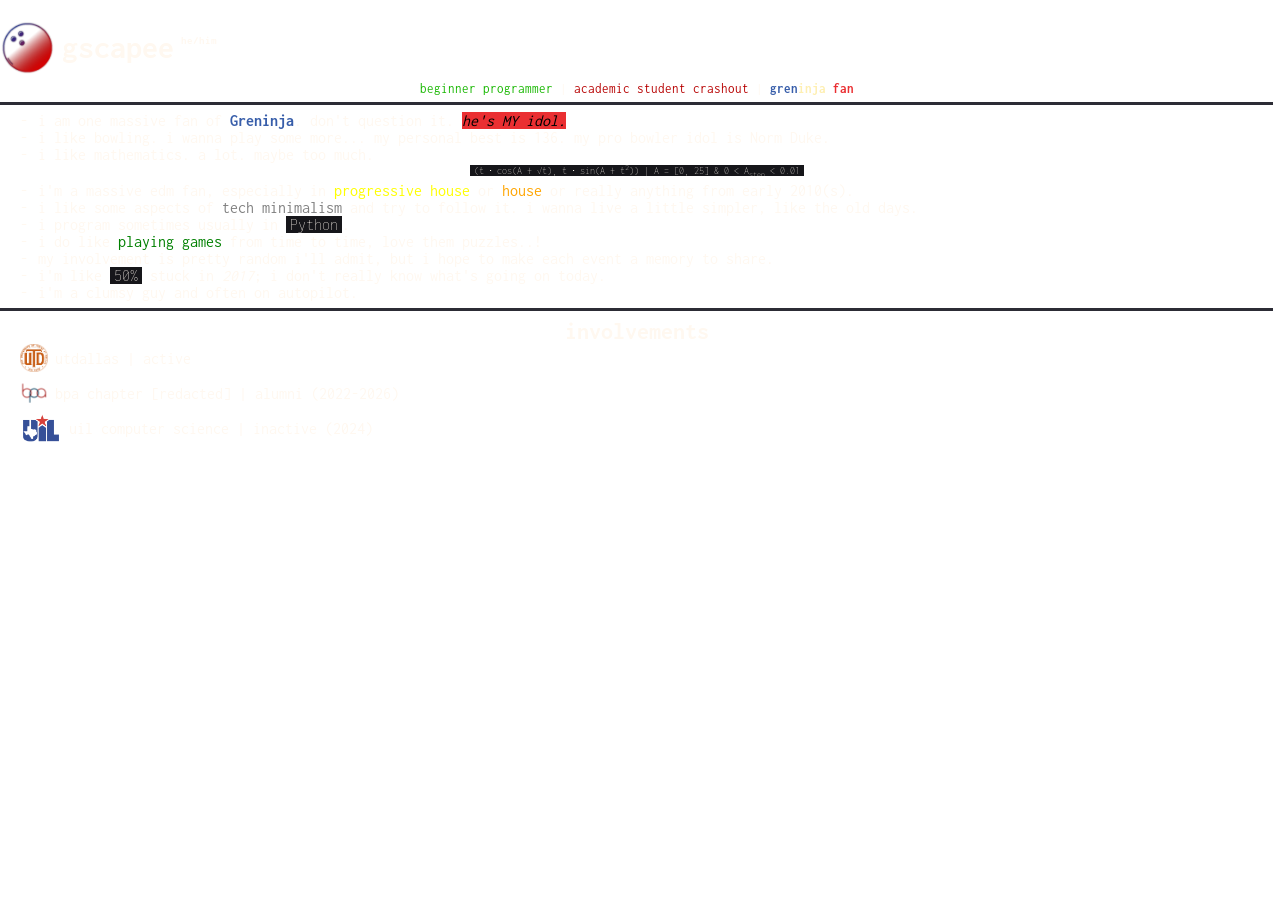
<file: src/html/about_me.html>
<!DOCTYPE html>
<html lang="en">
    <head>
        <meta charset="UTF-8">
        <meta name="viewport" content="width=device-width, initial-scale=1.0">
        <title>home page</title>
        <link href="../css/native.css" rel="stylesheet">
        <link href="../css/content.css" rel="stylesheet">
    </head>
    <body>
        <main>
            <div style="display: flex; flex-direction: row; align-items: center; margin-bottom: 7px;">
                <img style="display: inline-block; width: 55px;" src="../../resources/images/about_me/bowlerscolored.png"/> 
                <h1 style="display: inline-block; margin-left: 7px; margin-right: 7px; margin-bottom: 0;">gscapee</h1>
                <h6>he/him</h6>
            </div>
            <p id="titles" style="text-align: center; font-size:small;">
                <span style="color: #18b700">beginner programmer</span> | <span style="color: #b70000">academic student crashout</span> | <b><span style="color: #385EAA">gren<span style="color: #FEEFB1">inja</span> <span style="color: #ea2f32">fan</span></b>
            </p>
            <div class="horizontal-rule"></div>
            <ul style="padding: 0 20px;">
                <li>i am one massive fan of <b style="color:#385EAA">Greninja</b>. don't question it. <i style="background-color: #ea2f32; color: black;">he's MY idol.</i></li>
                <li>i like bowling. i wanna play some more... my personal best is 136. my pro bowler idol is Norm Duke.</li>
                <li>i like mathematics. a lot. maybe too much.</li>
                <p style="text-align: center; font-size: x-small; margin-bottom: 3px;"><code>(t ⋅ cos(A + √t), t ⋅ sin(A + t<sup>2</sup>)) | A = [0, 25] & 0 &lt; A<sub>step</sub> &lt; 0.01</code></p>
                <li>i'm a massive edm fan, especially in <span style="color:yellow">progressive house</span> or <span style="color: orange;">house</span> or really anything from early 2010(s).</li>
                <li>i like some aspects of <span style="color: gray;">tech minimalism</span> and try to follow it. i wanna live a little simpler, like the old days.</li>
                <li>i program sometimes usually in <code>Python</code>.</li>
                <li>i do like <span style="color: green">playing games</span> from time to time, love them puzzles..!</li>
                <li>my involvement is pretty random i'll admit, but i hope to make each event a memory to share.</li>
                <li>i'm like <code>50%</code> stuck in <i>2017</i>; i don't really know what's going on today.</li>
                <li>i'm a clumsy guy and often on autopilot.</li>
            </ul>
            <div class="horizontal-rule"></div>
            <h2 style="text-align: center;">involvements</h2>
            <div id="github" style="padding: 0 20px; margin-bottom: 7px; display: flex; flex-direction: row; align-items: center;">
                <img style="display: inline-block; height: 28px;" src="../../resources/images/about_me/utdallas.png"/> 
                <p style="display: inline-block; margin-left: 7px; margin-bottom: 0;">utdallas | active</p>
            </div>
            <div id="steam" style="padding: 0 20px; margin-bottom: 7px; display: flex; flex-direction: row; align-items: center;">
                <img style="display: inline-block; height: 28px;" src="../../resources/images/about_me/bpa.png"/> 
                <p style="display: inline-block; margin-left: 7px; margin-bottom: 0;">bpa chapter [redacted] | alumni (2022-2026)</p>
            </div>
            <div id="youtube" style="padding: 0 20px; margin-bottom: 7px; display: flex; flex-direction: row; align-items: center;">
                <img style="display: inline-block; height: 28px;" src="../../resources/images/about_me/uil.png"/> 
                <p style="display: inline-block; margin-left: 7px; margin-bottom: 0;">uil computer science | inactive (2024)</p>
            </div>
        </main>
    </body>
</html>
</file>
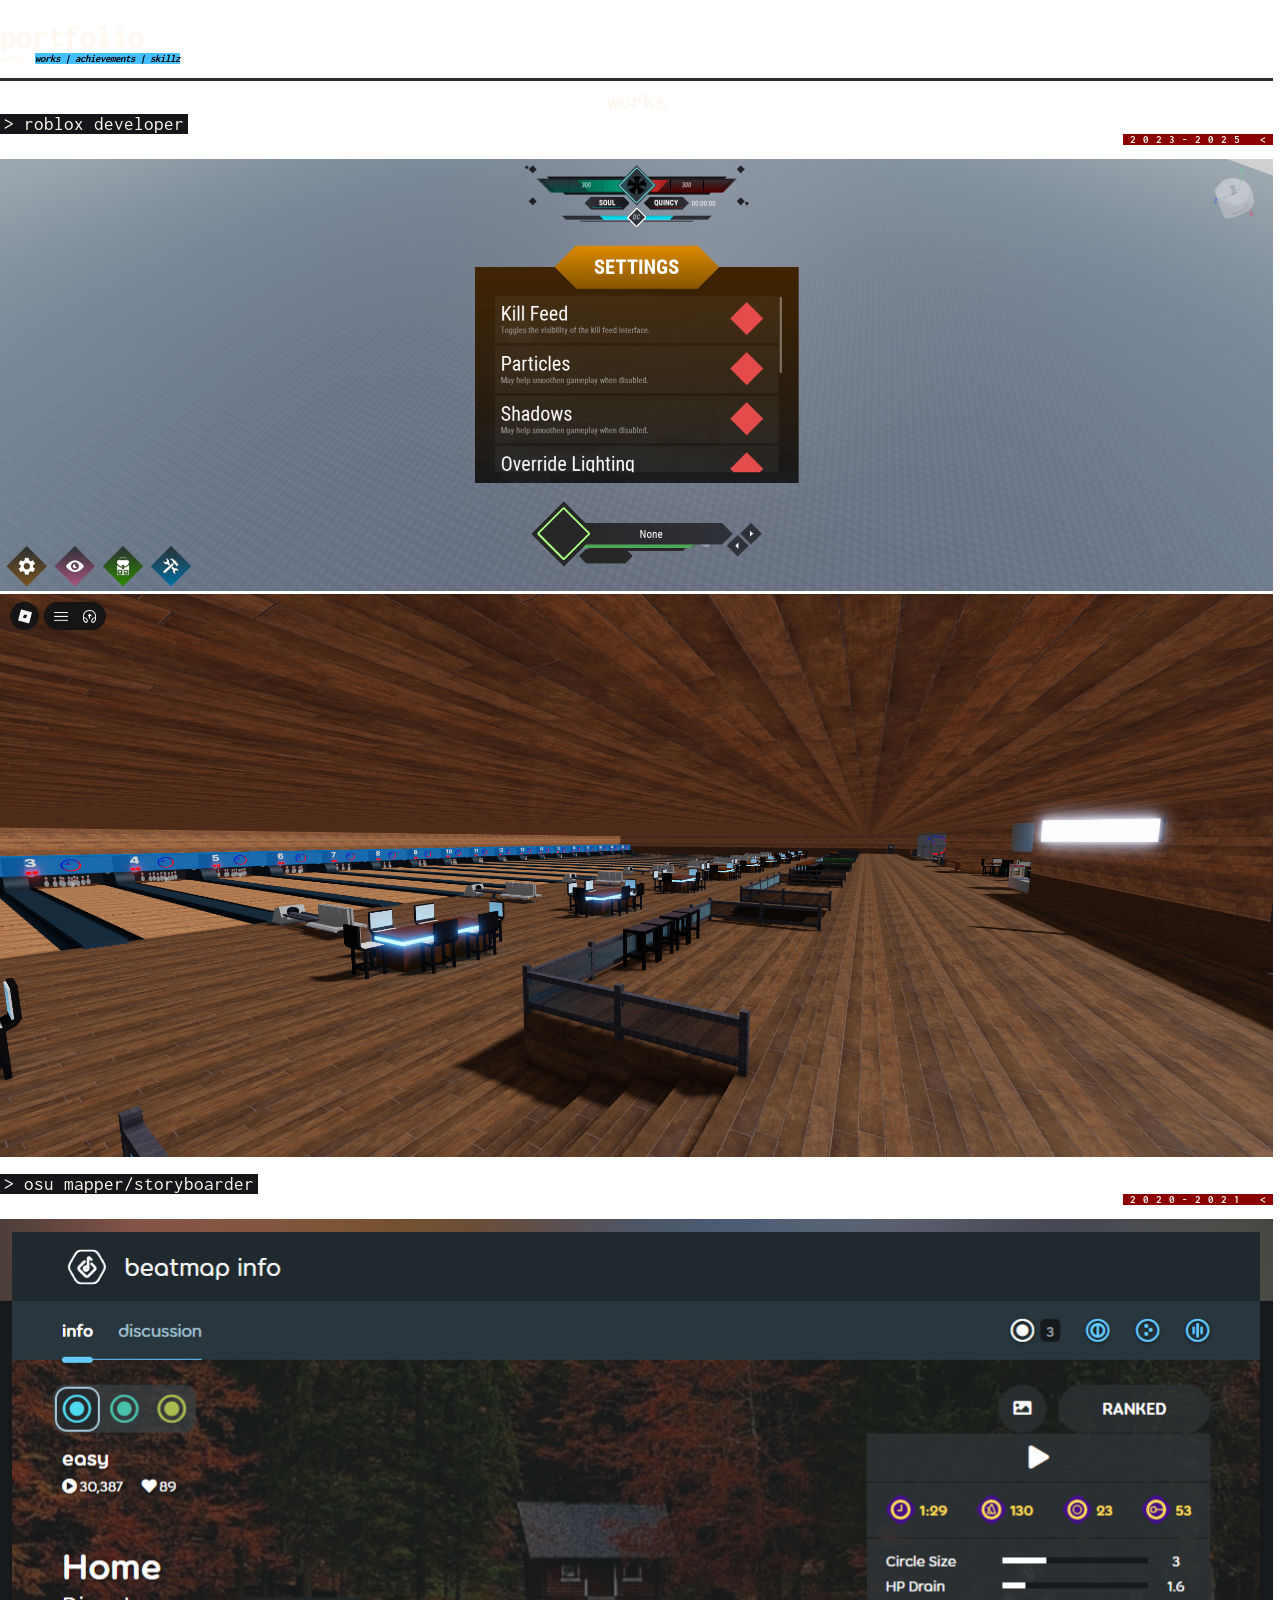
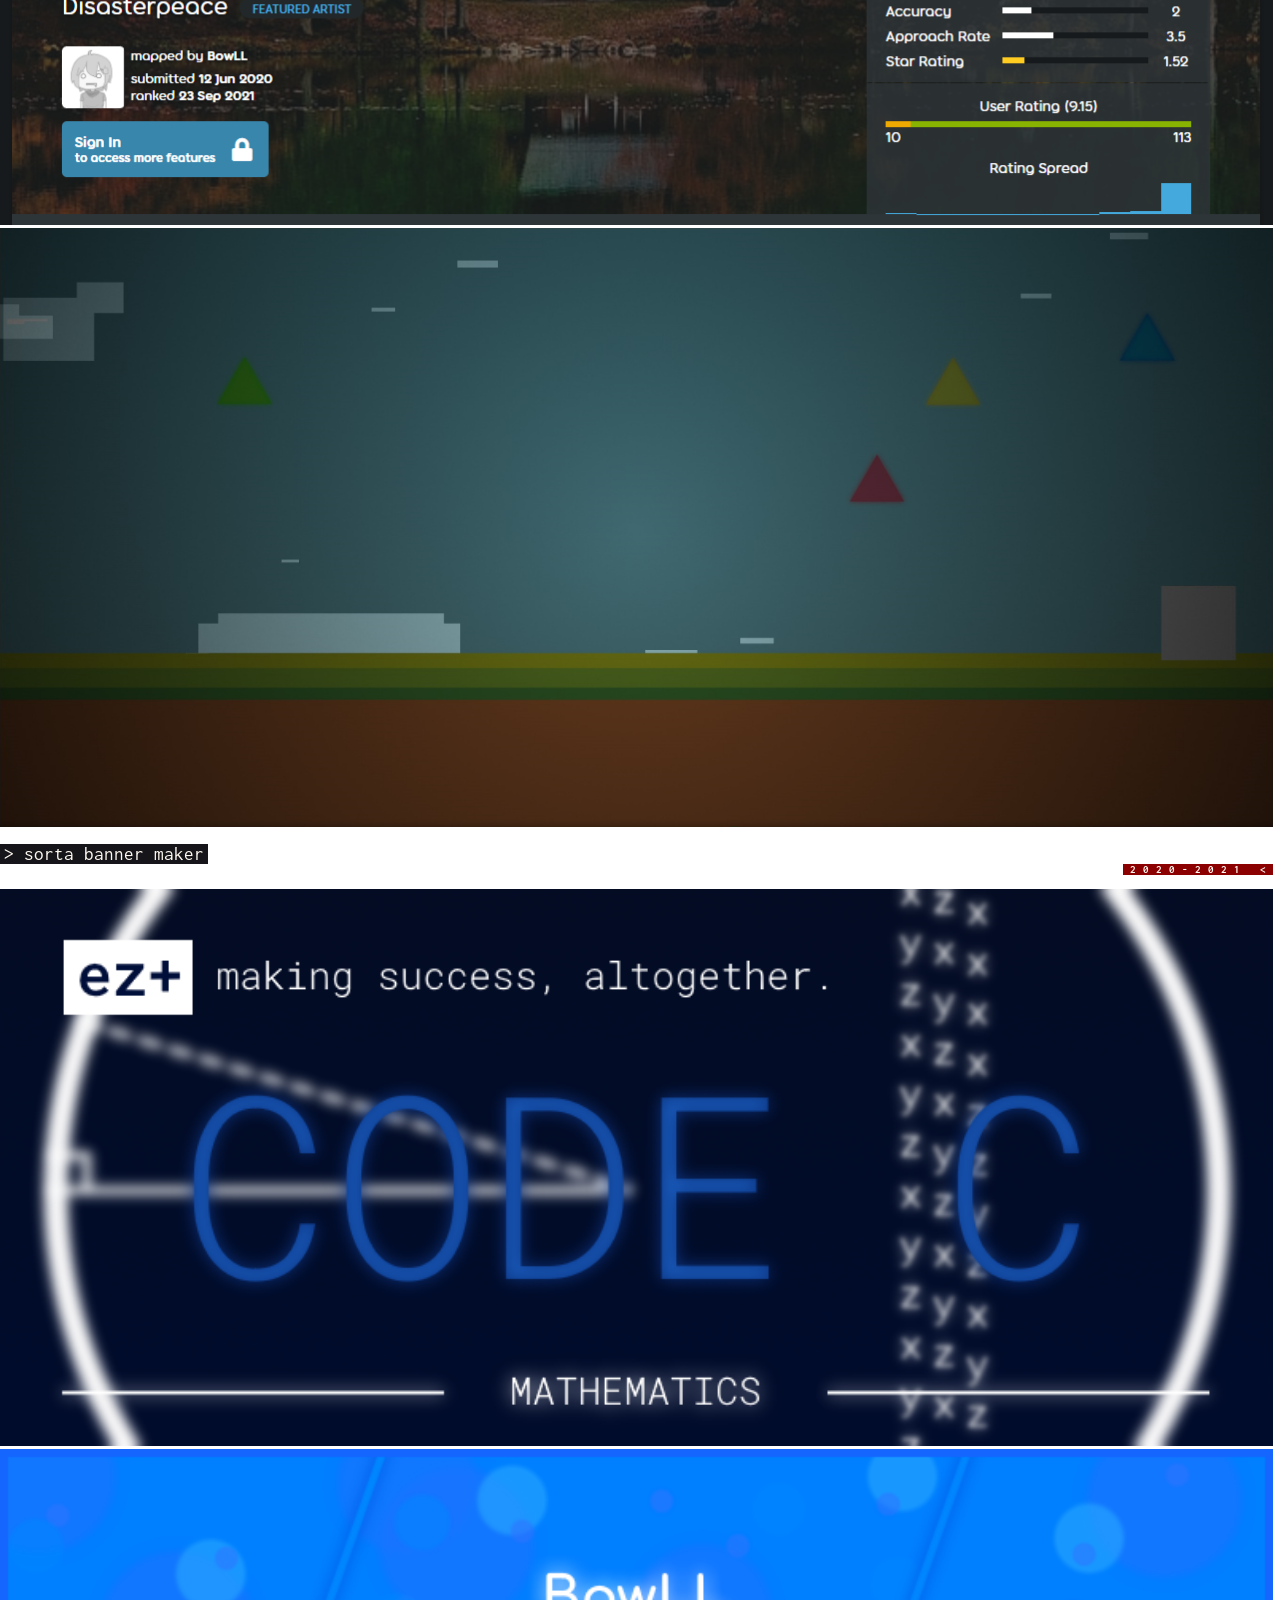
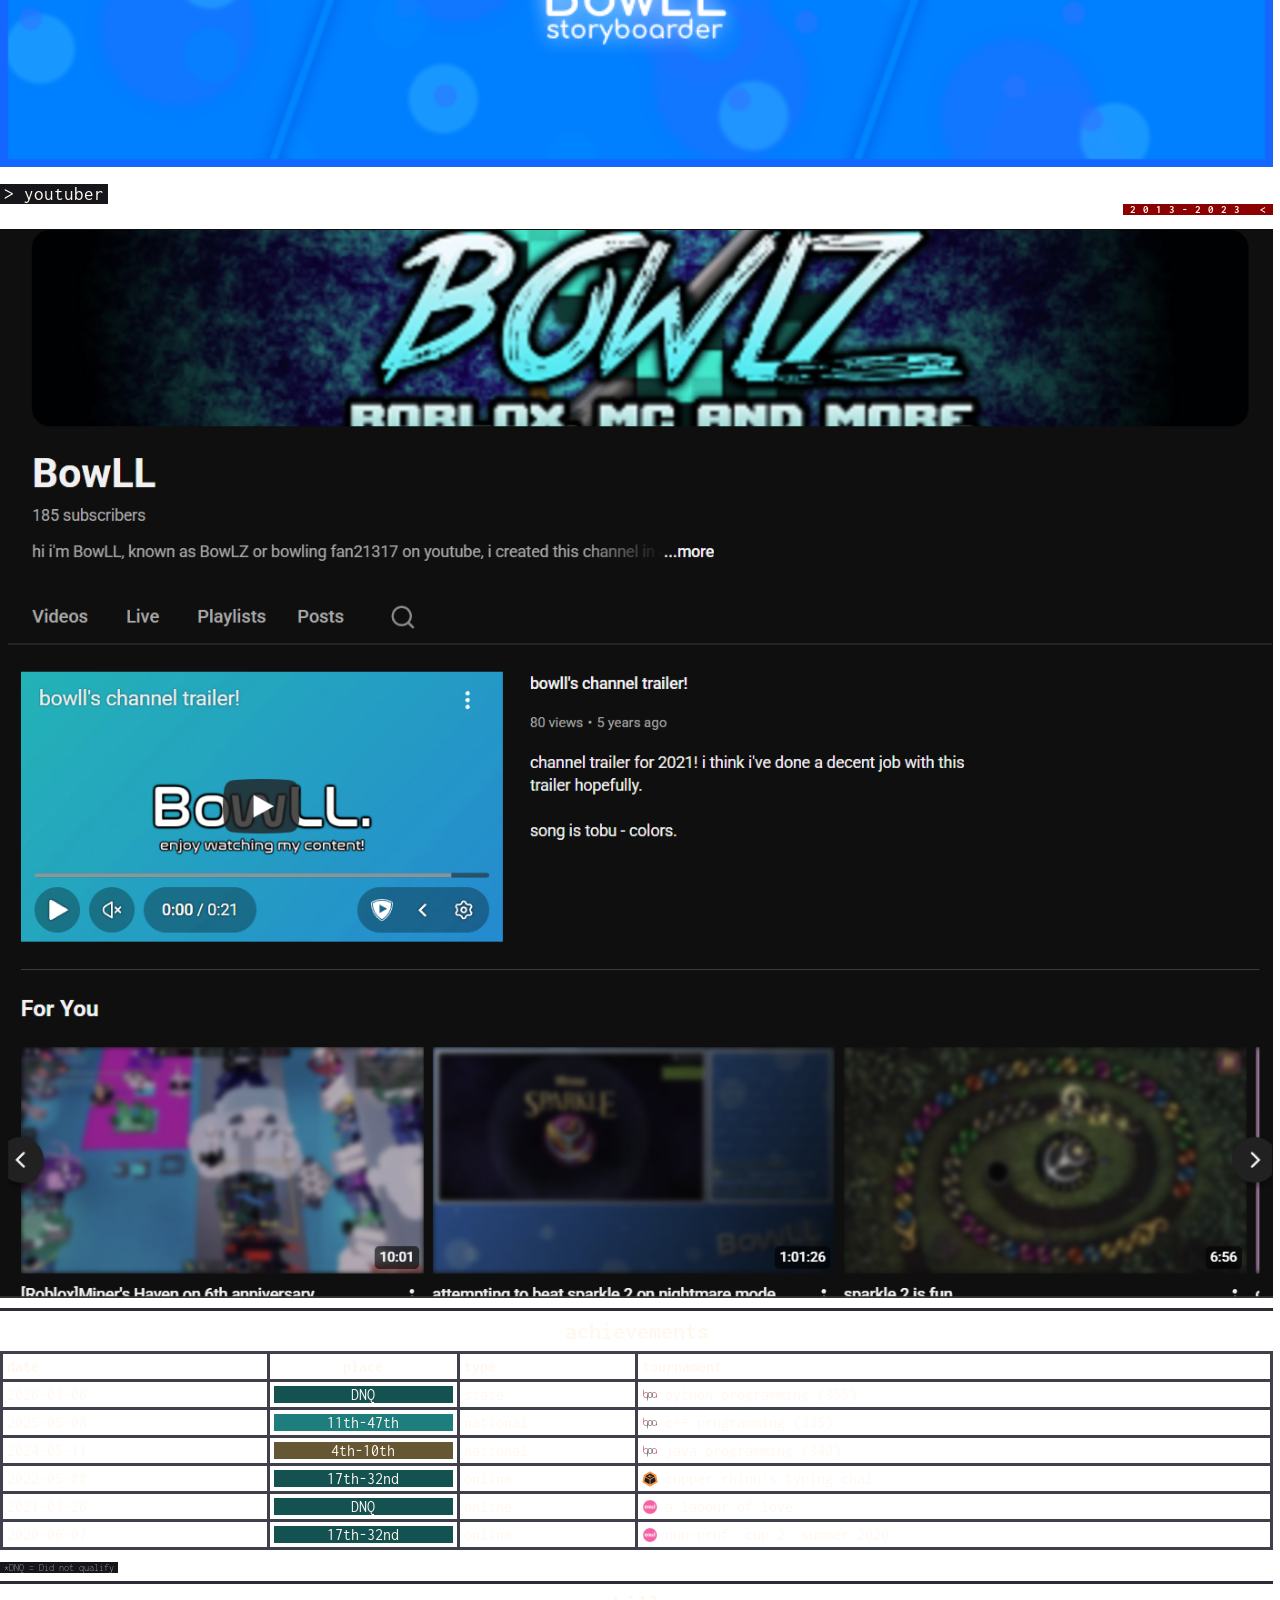
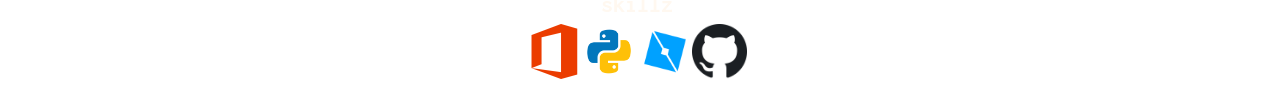
<file: src/html/portfolio.html>
<!DOCTYPE html>
<html lang="en">
    <head>
        <meta charset="UTF-8">
        <meta name="viewport" content="width=device-width, initial-scale=1.0">
        <title>home page</title>
        <link href="../css/native.css" rel="stylesheet">
        <link href="../css/content.css" rel="stylesheet">
    </head>
    <body>
        <main>
            <h1>portfolio</h1>
            <h6><i>order: <span style="background-color: #44C0FF; color: black;">
                <a target="_self" href="#works" style="text-decoration: none; color: black;">works</a> | 
                <a target="_self" href="#achievements" style="text-decoration: none; color: black;">achievements</a> | 
                <a target="_self" href="#skillz" style="text-decoration: none; color: black;">skillz</a>
            </span></i></h6>
            <div class="horizontal-rule"></div>
            <section id="works">
                <h2 style="text-align: center;">works</h2>
                <div id="roblox-dev" style="margin-bottom: 14px;">
                    <h3><code>> roblox developer</code></h3>
                    <h6 style="text-align:right; background-color: darkred; width: fit-content; float: right; letter-spacing: 7px; padding-left: 7px; font-weight:bolder;">2023-2025 <</h6>
                    <img src="../../resources/images/portfolio/ui1.png" alt="image depicting user interface made from scratch" style="width: 100%;"/>
                    <img src="../../resources/images/portfolio/build.png" alt="image depicting a bowling alley from roblox" style="width: 100%"/>
                </div>
                <div id="osu-moment" style="margin-bottom: 14px;">
                    <h3><code>> osu mapper/storyboarder</code></h3>
                    <h6 style="text-align:right; background-color: darkred; width: fit-content; float: right; letter-spacing: 7px; padding-left: 7px; font-weight:bolder;">2020-2021 <</h6>
                    <img src="../../resources/images/portfolio/ranked.png" alt="image showing a map created by me that is ranked" style="width: 100%;"/>
                    <img src="../../resources/images/portfolio/storyboard.png" alt="image showing an adventurous cube on grasslands with clouds" style="width: 100%"/>
                </div>
                <div id="banner-maker" style="margin-bottom: 14px;">
                    <h3><code>> sorta banner maker</code></h3>
                    <h6 style="text-align:right; background-color: darkred; width: fit-content; float: right; letter-spacing: 7px; padding-left: 7px; font-weight:bolder;">2020-2021 <</h6>
                    <img src="../../resources/images/portfolio/banner2.png" alt="banner image denoting mathematics in the background with a title of 'code c'" style="width: 100%;"/>
                    <img src="../../resources/images/portfolio/banner1.png" alt="banner image showing the player's name with decorations" style="width: 100%"/>
                </div>
                <div id="youtuber">
                    <h3><code>> youtuber</code></h3>
                    <h6 style="text-align:right; background-color: darkred; width: fit-content; float: right; letter-spacing: 7px; padding-left: 7px; font-weight:bolder;">2013-2023 <</h6>
                    <img src="../../resources/images/portfolio/channel.PNG" alt="banner image showing a youtube channel" style="width: 100%;"/>
                </div>
                <div class="horizontal-rule"></div>
            </section>
            <section id="achievements">
                <h2 style="text-align: center;">achievements</h2>
                <table style="text-align: left; margin: 7px 0;">
                    <tr>
                        <th style="width: 21%;">date</th>
                        <th style="width: 15%; text-align: center;">place</th>
                        <th style="width: 14%;">type</th>
                        <th>tournament</th>
                    </tr>
                    <tr>
                        <td>2026-03-06</td>
                        <td><span style="background-color: #145252; text-align:center; display:inline-block; width: 100%;">DNQ</span></td>
                        <td>state</td>
                        <td>
                            <div class="content" style="display: flex; flex-direction: row; align-items: center;">
                                <img src="../../resources/images/about_me/bpa.png" style="width: 1rem; margin-right: 7px;"/>python programming (355)
                            </div>
                        </td>
                    </tr>
                    <tr>
                        <td>2025-05-08</td>
                        <td><span style="background-color: #1e7d7d; text-align:center; display:inline-block; width: 100%;">11th-47th</span></td>
                        <td>national</td>
                        <td>
                            <div class="content" style="display: flex; flex-direction: row; align-items: center;">
                                <img src="../../resources/images/about_me/bpa.png" style="width: 1rem; margin-right: 7px;"/>c++ programming (335)
                            </div>
                        </td>
                    </tr>
                    <tr>
                        <td>2024-05-11</td>
                        <td><span style="background-color: #655634; text-align:center; display:inline-block; width: 100%;">4th-10th</span></td>
                        <td>national</td>
                        <td>
                            <div class="content" style="display: flex; flex-direction: row; align-items: center;">
                                <img src="../../resources/images/about_me/bpa.png" style="width: 1rem; margin-right: 7px;"/>java programming (340)
                            </div>
                        </td>
                    </tr>
                    <tr>
                        <td>2022-05-##</td>
                        <td><span style="background-color: #145252; text-align:center; display:inline-block; width: 100%;">17th-32nd</span></td>
                        <td>online</td>
                        <td>
                            <div class="content" style="display: flex; flex-direction: row; align-items: center;">
                                <img src="../../resources/images/portfolio/keymash.png" style="width: 1rem; margin-right: 7px;"/>copper rhino's typing chal.
                            </div>
                        </td>
                    </tr>
                    <tr>
                        <td>2021-03-26</td>
                        <td><span style="background-color: #145252; text-align:center; display:inline-block; width: 100%;" title="dont talk to me abt this i will kill myself.">DNQ</span></td>
                        <td>online</td>
                        <td>
                            <div class="content" style="display: flex; flex-direction: row; align-items: center;">
                                <img src="../../resources/images/portfolio/osu.png" style="width: 1rem; margin-right: 7px;"/>a labour of love
                            </div>
                        </td>
                    </tr>
                    <tr>
                        <td>2020-06-07</td>
                        <td><span style="background-color: #145252; text-align:center; display:inline-block; width: 100%;">17th-32nd</span></td>
                        <td>online</td>
                        <td>
                            <div class="content" style="display: flex; flex-direction: row; align-items: center;">
                                <img src="../../resources/images/portfolio/osu.png" style="width: 1rem; margin-right: 7px;"/>non-prof. cup 2: summer 2020
                            </div>
                        </td>
                    </tr>
                </table>
                <code style="margin-bottom: 7px; font-size:x-small">*DNQ = Did not qualify</code>
                <div class="horizontal-rule"></div>
            </section>
            <section id="skillz">
                <h2 style="text-align: center; margin-bottom: 7px;">skillz</h2>
                <div class="skills" style="display: flex; flex-direction: row; justify-content: center;">
                    <img style="display: inline-block; width: 55px;" title="microsoft office 365 (2019)" src="../../resources/images/portfolio/office365.png"/> 
                    <img style="display: inline-block; width: 55px;" title="python" src="../../resources/images/portfolio/python.png"/> 
                    <img style="display: inline-block; width: 55px;" title="roblox studio (ui/scripting)" src="../../resources/images/portfolio/robloxstudio.png"/> 
                    <img style="display: inline-block; width: 55px;" title="github" src="../../resources/images/home/github.png"/> 
                </div>
            </section>
        </main>
    </body>
</html>
</file>
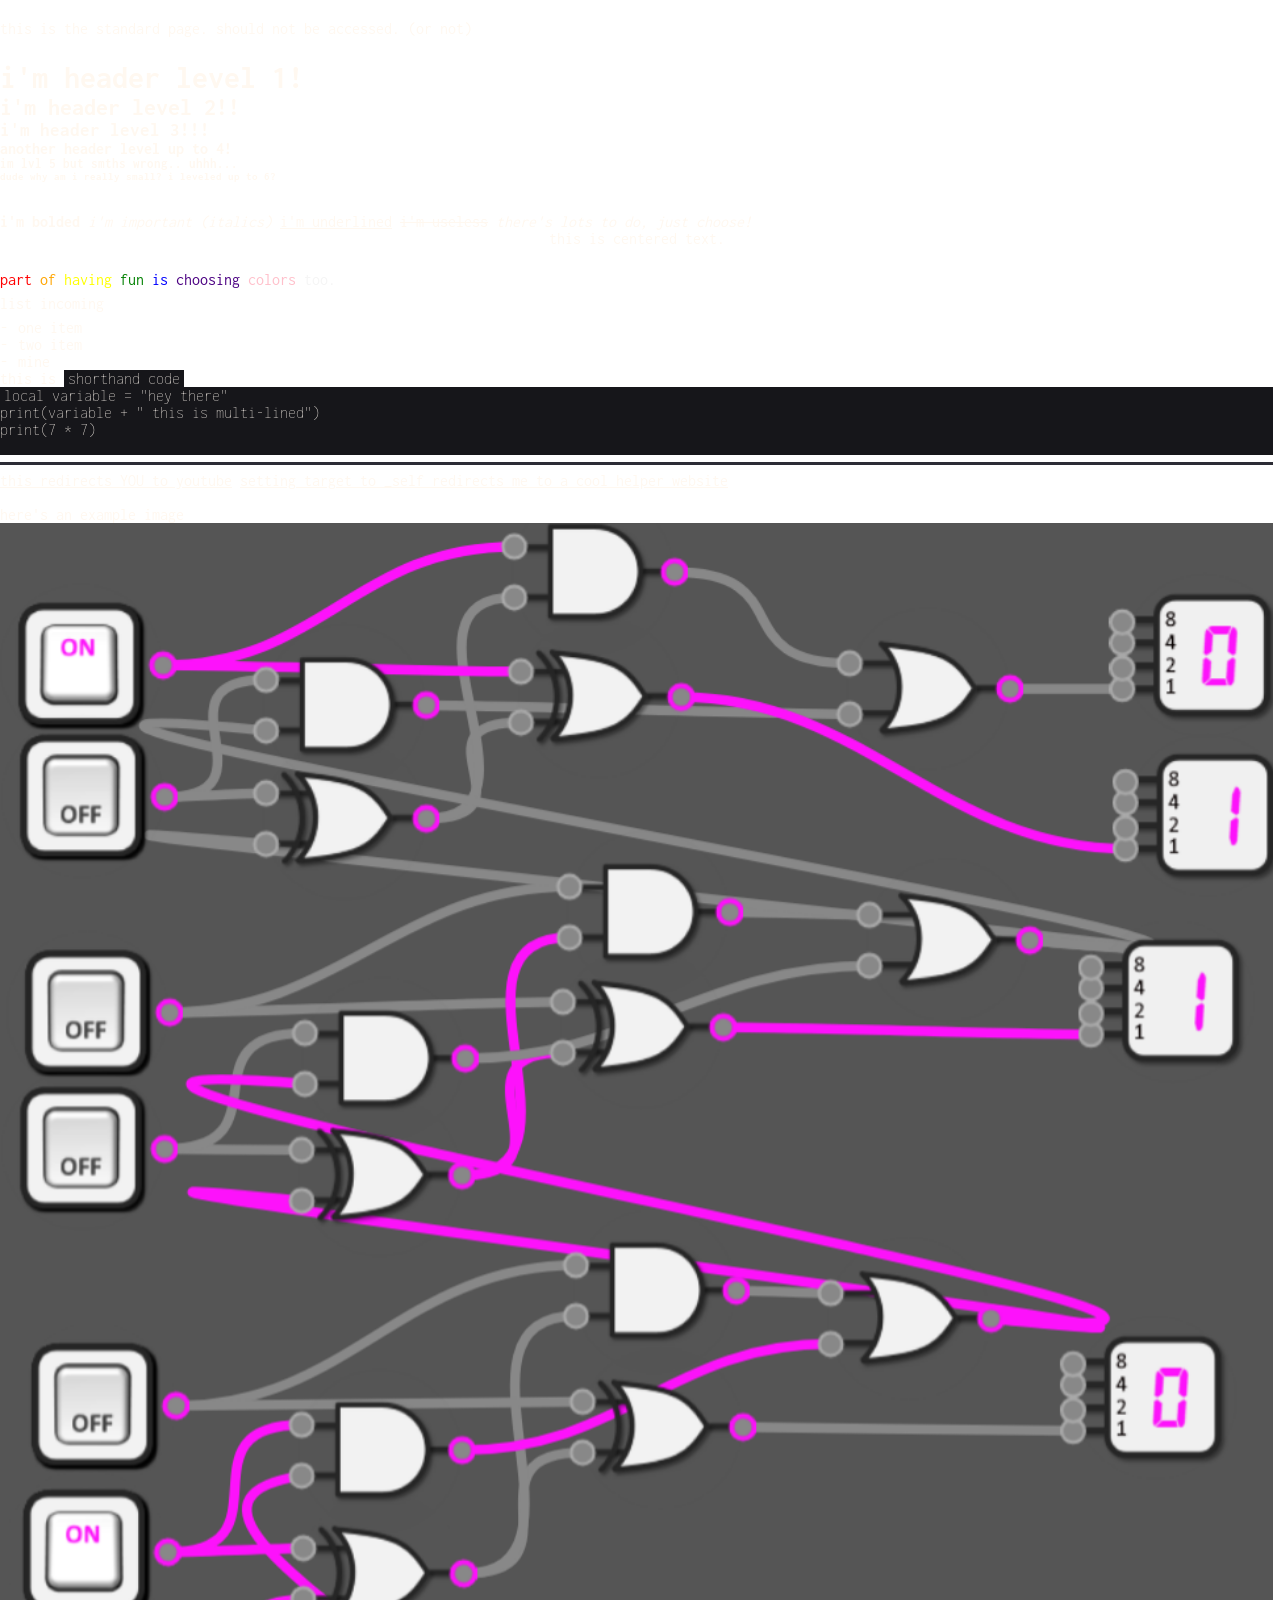
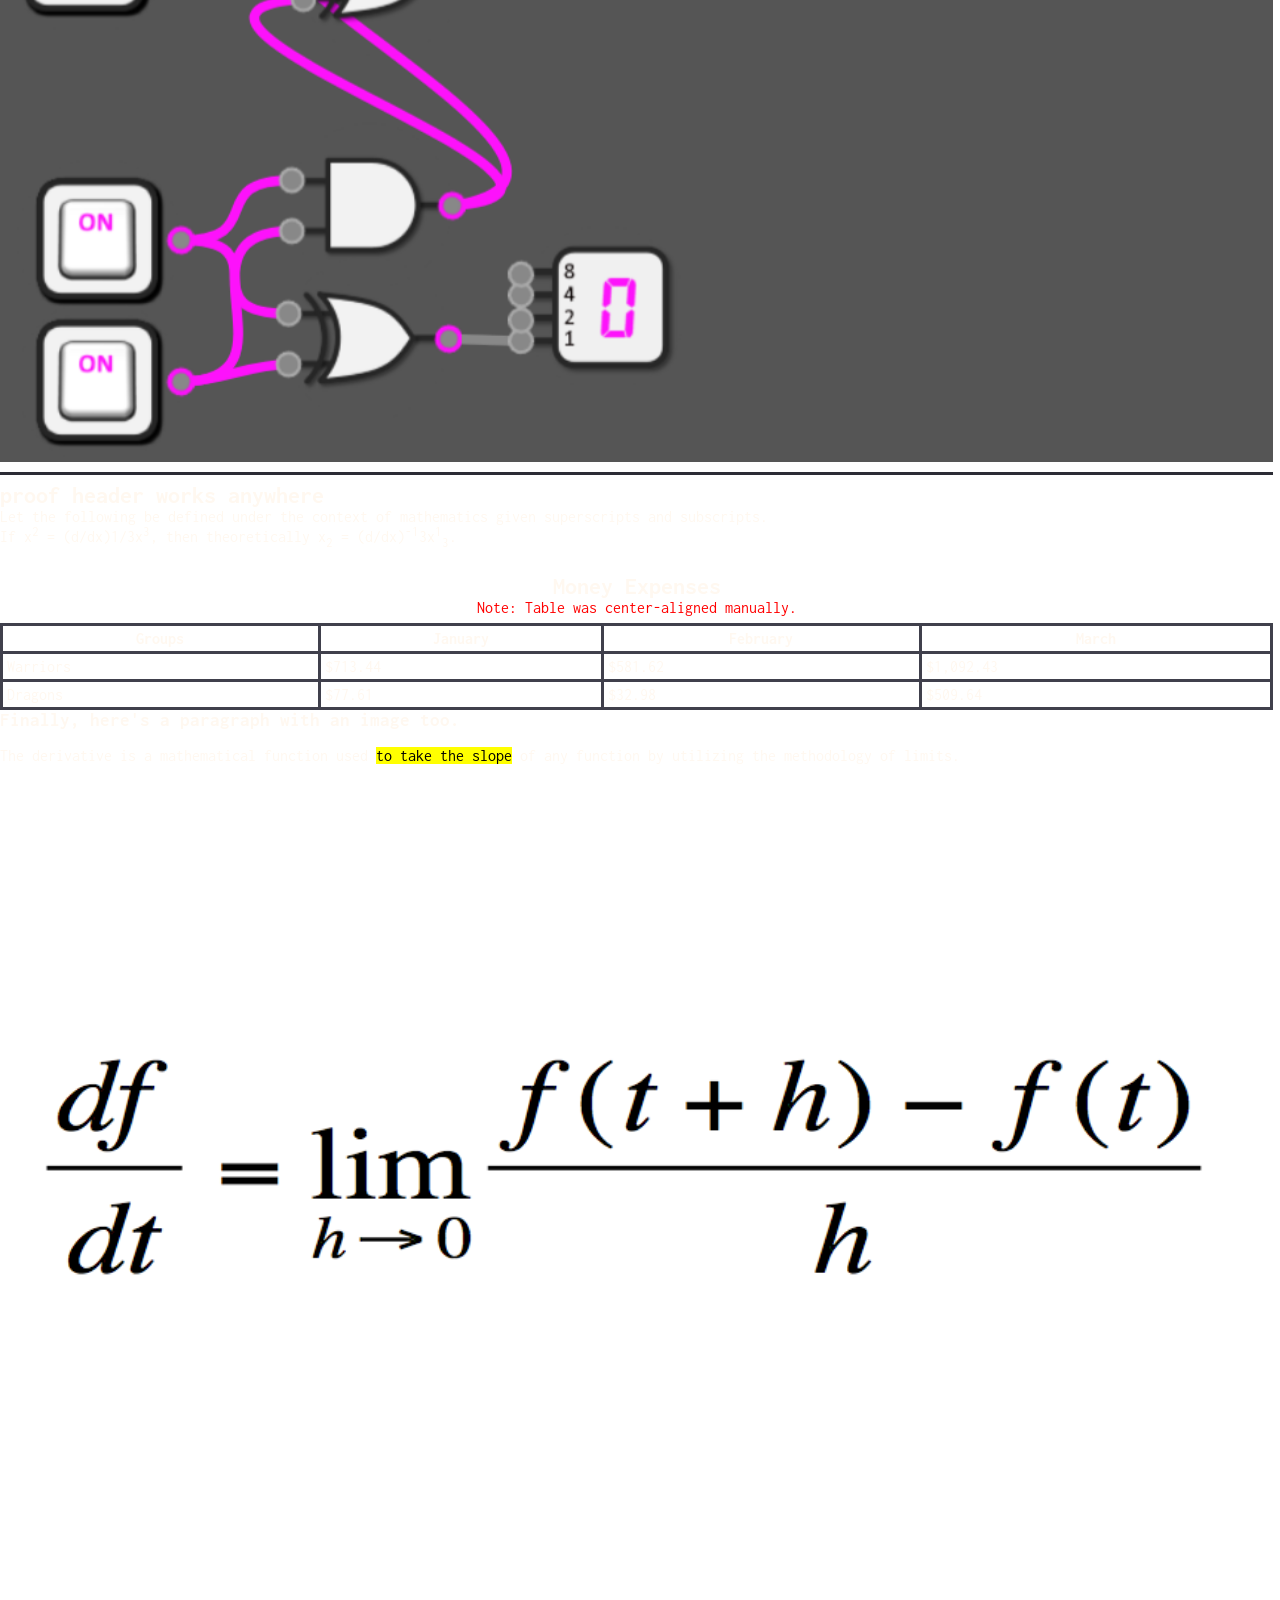
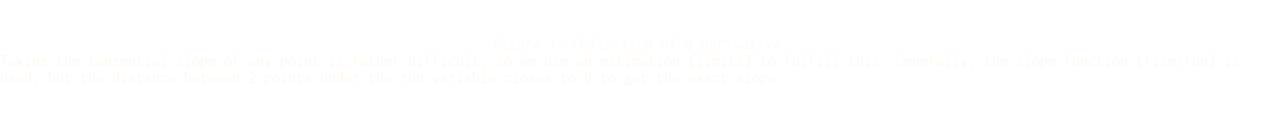
<file: src/html/standard.html>
<!--

THIS IS A HIDDEN FILE.
USED FOR STANDARD ON HOW TEXT SHOULD LOOK AND FURTHER. SEE CONTENT.CSS.

-->

<!DOCTYPE html>
<html lang="en">
    <head>
        <meta charset="UTF-8">
        <meta name="viewport" content="width=device-width, initial-scale=1.0">
        <title>home page</title>
        <link href="../css/native.css" rel="stylesheet">
        <link href="../css/content.css" rel="stylesheet">
    </head>
    <body>
        <main>
            <p>this is the standard page. should not be accessed. (or not)</p>
            <br/>
            <h1>i'm header level 1!</h1>
            <h2>i'm header level 2!!</h2>
            <h3>i'm header level 3!!!</h3>
            <h4>another header level up to 4!</h4>
            <h5>im lvl 5 but smths wrong.. uhhh...</h5>
            <h6>dude why am i really small? i leveled up to 6?</h6>
            <br/>
            <p style="display: inline; font-weight: bold;">i'm bolded</p>
            <p style="display: inline; font-style: italic">i'm important (italics)</p>
            <p style="display: inline; text-decoration: underline">i'm underlined</p>
            <p style="display: inline; text-decoration: line-through">i'm useless</p>
            <p style="display: inline; font-style: oblique">there's lots to do, just choose!</p>
            <br/>
            <p style="text-align: center;">this is centered text.</p>
            <br/>
            <p>
                <span style="color:red">part</span>
                <span style="color:orange">of</span>
                <span style="color:yellow">having</span>
                <span style="color:green">fun</span>
                <span style="color:blue">is</span>
                <span style="color:indigo">choosing</span>
                <span style="color:pink">colors</span>
                <span style="color:whitesmoke">too.</span>
            </p>
            <p>list incoming</p>
            <ul>
                <li>one item</li>
                <li>two item</li>
                <li>mine</li>
            </ul>
            this is <code>shorthand code</code>
            <pre><code>local variable = "hey there"
print(variable + " this is multi-lined")
print(7 * 7)</code>
            </pre>
            <div class="horizontal-rule"></div>
            <a href="https://www.youtube.com/" target="_top">this redirects YOU to youtube</a>
            <a href="https://sadgrlonline.github.io/archived-sadgrl.online/projects/layout-builder/" target="_self">setting target to _self redirects me to a cool helper website</a>
            <br/><br/>
            <p>here's an example image <img style="width: 100%" src="../../resources/images/example_image.PNG"/></p>
            <div class="horizontal-rule"></div>
            <h2>proof header works anywhere</h2>
            <p>Let the following be defined under the context of mathematics given superscripts and subscripts.<br/>If x<sup>2</sup> = (d/dx)1/3x<sup>3</sup>, then theoretically x<sub>2</sub> = (d/dx)<sup>-1</sup>3x<sup>1</sup><sub>3</sub>.</p>
            <br/>
            <h2 style="text-align: center;">Money Expenses</h2>
            <p style="text-align: center; color: red;">Note: Table was center-aligned manually.</p>
            <table style="margin: 0 auto;">
                <tr>
                    <th>Groups</th>
                    <th>January</th>
                    <th>February</th>
                    <th>March</th>
                </tr>
                <tr>
                    <td>Warriors</td>
                    <td>$713.44</td>
                    <td>$581.62</td>
                    <td>$1,092.43</td>
                </tr>
                <tr>
                    <td>Dragons</td>
                    <td>$77.61</td>
                    <td>$32.98</td>
                    <td>$509.64</td>
                </tr>
            </table>
            <h3>Finally, here's a paragraph with an image too.</h3>
            <br/>
            <p>
                The derivative is a mathematical function used <span style="background-color: yellow; color: black;">to take the slope</span> of any function by utilizing the methodology of limits.
            </p>
            <figure>
                <img style="width: 100%; margin: 0 auto;" alt="Equation of the derivative." src="../../resources/images/example_image_2.png"/>
                <figcaption style="text-align: center;">Figure 1: Definition of a derivative</figcaption>
            </figure>
            <p>
                Taking the tangential slope of any point is rather difficult, so we use an estimation (limits) to fulfill this. Generally, the slope function (rise/run) is used, but the distance between 2 points under the run variable closes to 0 to get the exact slope.
            </p>
        </main>
    </body>
</html>
</file>
<file: src/css/native.css>
/*
    Essential Definitions including:
        - Fonts
        - Scroll Bars Customization
*/

@font-face {
    font-family: 'Inconsolata';
    src: url("../../resources/fonts/Inconsolata/Inconsolata-VariableFont_wdth\,wght.ttf");
}

* {
    font-family: "Inconsolata";
    color: #FFF8F0;
    margin: 0;
    padding: 0;
}

/* Scrollbar */

::-webkit-scrollbar {
    width: 7px;
}

::-webkit-scrollbar-track {
    background: transparent;
}

::-webkit-scrollbar-thumb {
    background: #40404c;
}

::-webkit-scrollbar-thumb:hover {
    background: #393944;
}

::-webkit-scrollbar-corner {
    background: #2c2c35;
}
</file>
<file: src/css/content.css>
/*
    Sets up the main content frame to use iframes, and to
    have a standard for how text/others should generally look
    for the website to have consistency
*/

main {
    padding: 20px 7px 20px 0;
}

body::-webkit-scrollbar {
    width: 11px;
}

body::-webkit-scrollbar-track {
    border: 2px solid #2c2c35;
}

body::-webkit-scrollbar-thumb {
    border: 2px solid #2c2c35;
}

li {
    list-style-type: none;
}

li::before {
    content: "-";
    margin-right: 10px;
}

pre {
    background-color: #16161a;
    width: 100%;
}

code {
    width: 100%;
    padding: 0 4px;
    background-color: #16161a;
    font-weight:lighter;
}

.horizontal-rule {
    width: 100%;
    height: 3px;
    margin: 7px 0;
    background-color: #2c2c35;
}

table, th, td {
    border: 3px solid #40404c;
}

table {
    border-collapse: collapse;
    width: 100%;
}

th, td {
    padding: 4px;
}

figcaption {
    opacity: 0.7;
}

p {
    margin-bottom: 7px;
}

h6 {
    margin-bottom: 14px;
}
</file>
